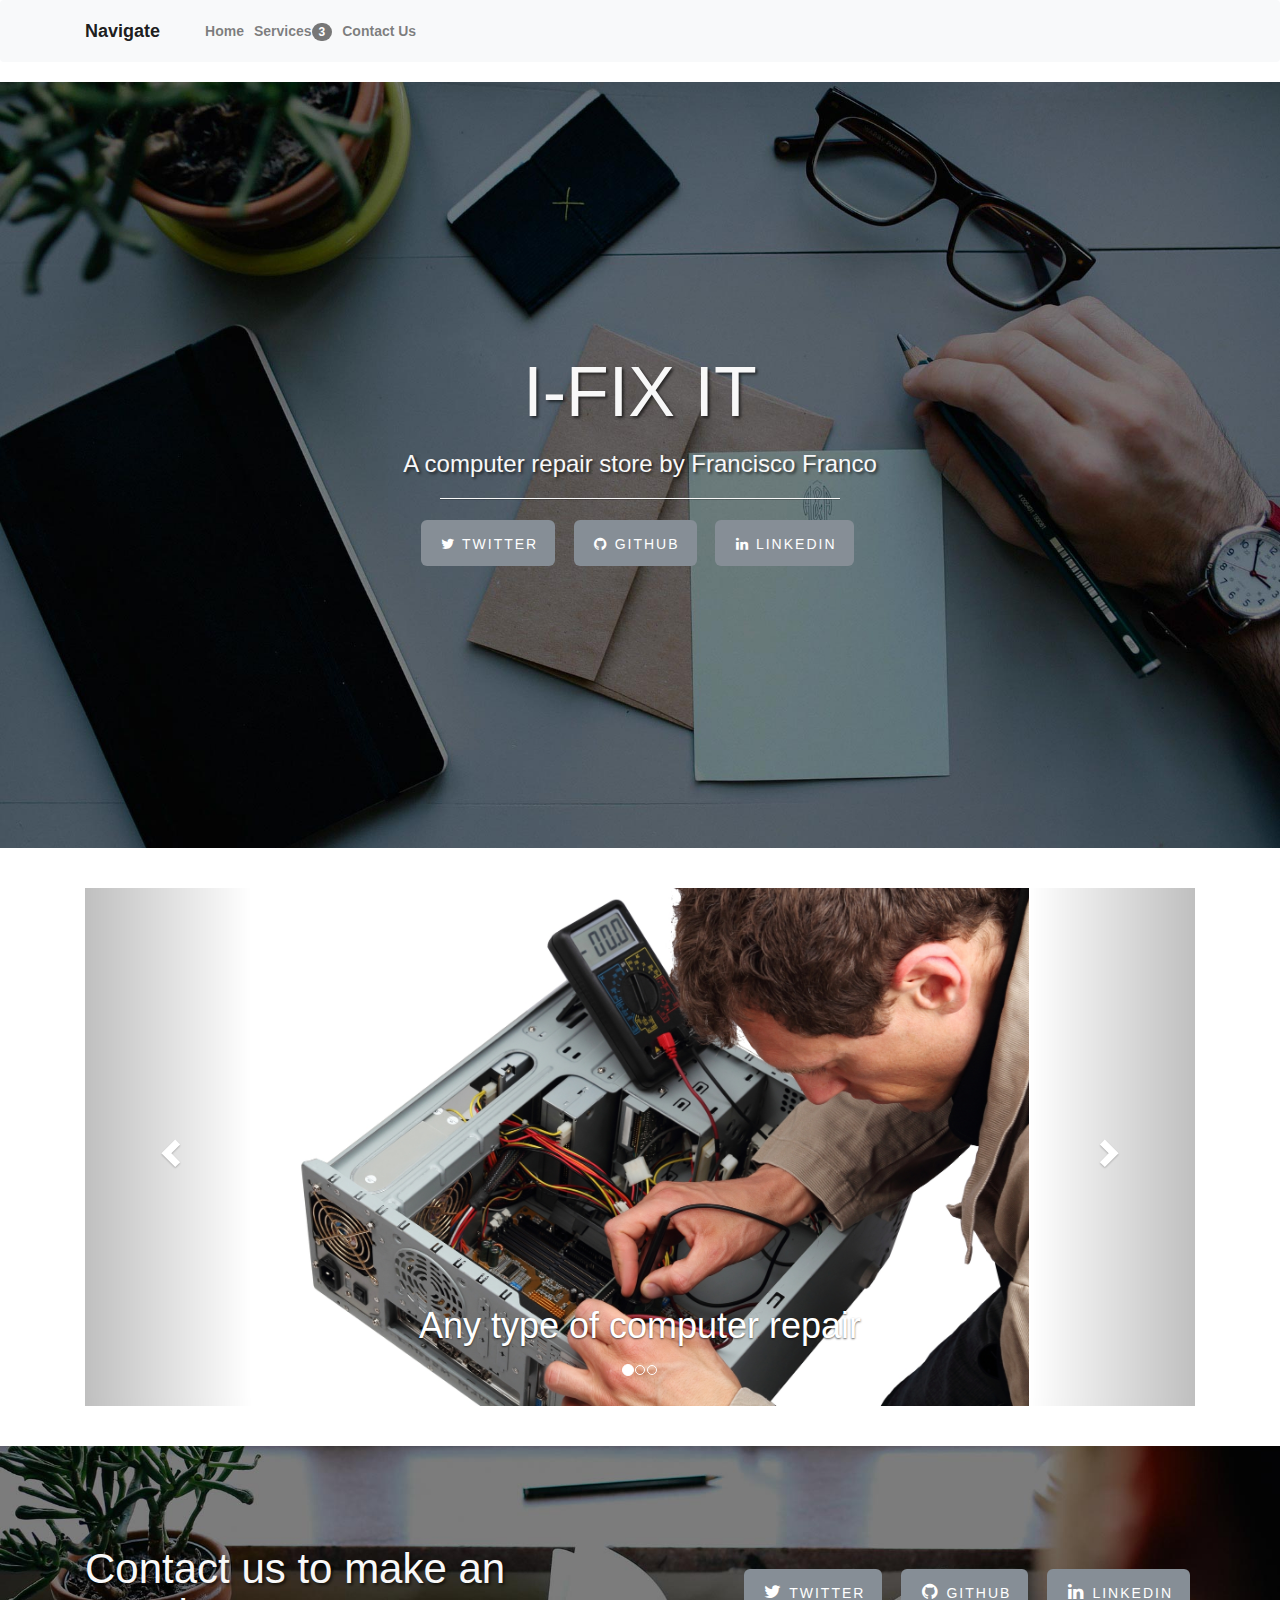
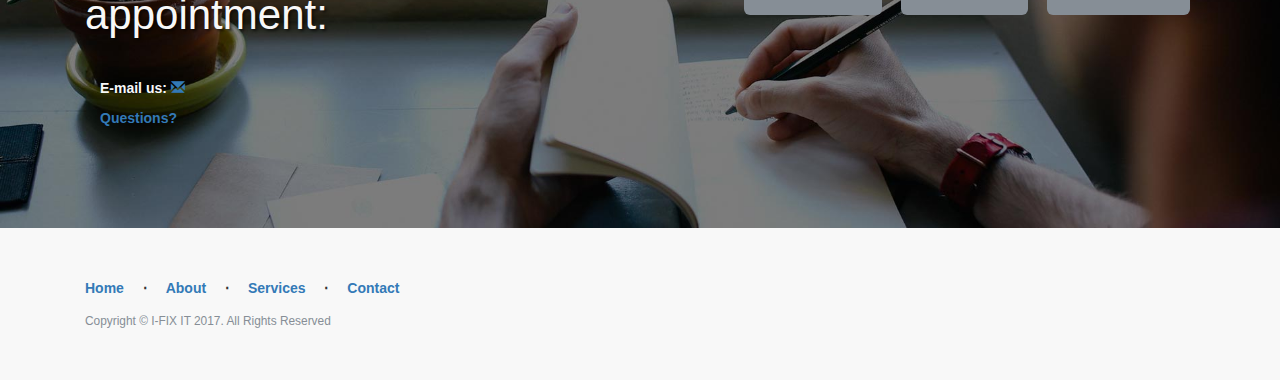
<file: index.html>
<!DOCTYPE html>
<html lang="en">

  <head>

    <meta charset="utf-8">
    <meta name="viewport" content="width=device-width, initial-scale=1, shrink-to-fit=no">
    <meta name="description" content="">
    <meta name="author" content="">

    <title>Home Page</title>

    <!-- Bootstrap core CSS -->
    <link href="vendor/bootstrap/css/bootstrap.min.css" rel="stylesheet">

    <!-- Custom fonts for this template -->
    <link href="vendor/font-awesome/css/font-awesome.min.css" rel="stylesheet" type="text/css">
    <link href="https://fonts.googleapis.com/css?family=Lato:300,400,700,300italic,400italic,700italic" rel="stylesheet" type="text/css">

    <!-- Custom styles for this template -->
    <link href="css/landing-page.css" rel="stylesheet">

    <link rel="stylesheet" href="https://maxcdn.bootstrapcdn.com/bootstrap/3.3.7/css/bootstrap.min.css">
    <script src="https://ajax.googleapis.com/ajax/libs/jquery/3.1.1/jquery.min.js"></script>
    <script src="https://maxcdn.bootstrapcdn.com/bootstrap/3.3.7/js/bootstrap.min.js"></script>


    <!-- Style for carousel -->
    <style>
    .carousel-inner > .item > img,
    .carousel-inner > .item > a > img
    {
        width: 70%;
        margin: auto;
    }
    </style>

  </head>

  <body>

    <!-- Navigation -->
    <nav class="navbar navbar-expand-lg navbar-light bg-light fixed-top">
      <div class="container">

        <a class="navbar-brand" href="index.html">Navigate</a>
        <button class="navbar-toggler" type="button" data-toggle="collapse" data-target="#navbarResponsive" aria-controls="navbarResponsive" aria-expanded="false" aria-label="Toggle navigation">
          <span class="navbar-toggler-icon"></span>
        </button>
        <div class="collapse navbar-collapse" id="navbarResponsive">
          <ul class="navbar-nav ml-auto">
            <li class="nav-item">
              <a class="nav-link" href="index.html">Home</a>
            </li>
            <li class="nav-item">
              <a class="nav-link" href="html/services.html">Services<span class="badge">3</span></a>
            </li>
            <li class="nav-item">
              <a class="nav-link" href="html/contact.html">Contact Us</a>
            </li>
          </ul>
        </div>
      </div>
    </nav>

    <!-- Header -->
    <header class="intro-header">
      <div class="container">
        <div class="intro-message">
          <h1>I-FIX IT</h1>
          <h3>A computer repair store by Francisco Franco</h3>
          <hr class="intro-divider">
          <ul class="list-inline intro-social-buttons">
            <li class="list-inline-item">
              <a href="#" class="btn btn-secondary btn-lg">
                <i class="fa fa-twitter fa-fw"></i>
                <span class="network-name">Twitter</span>
              </a>
            </li>
            <li class="list-inline-item">
              <a href="#" class="btn btn-secondary btn-lg">
                <i class="fa fa-github fa-fw"></i>
                <span class="network-name">Github</span>
              </a>
            </li>
            <li class="list-inline-item">
              <a href="#" class="btn btn-secondary btn-lg">
                <i class="fa fa-linkedin fa-fw"></i>
                <span class="network-name">Linkedin</span>
              </a>
            </li>
          </ul>
        </div>
      </div>
    </header>

    <br>
  </br>

    <!-- Carousel -->
    <div class="container">

            <div id="my-carousel" class="carousel slide" data-ride="carousel">

              <!-- Indicators Dot Nov -->
              <ol class="carousel-indicators">
                <li data-target="#my-carousel" data-slide-to="0" class="active"></li>
                <li data-target="#my-carousel" data-slide-to="1"></li>
                <li data-target="#my-carousel" data-slide-to="2"></li>
              </ol>

              <!-- Wrapper For Slides -->
              <div class="carousel-inner" role="listbox">
                <div class="item">
                  <img src="images/code.jpg" alt="code" width="380" height="672">
                  <div class="carousel-caption">
                    <h1>Software development</h1>
                  </div>
                </div>

                <div class="item">
                  <img src="images/macpc.jpg" alt="mac" width="380" height="672"/>
                  <div class="carousel-caption">
                    <h1>we work on both Mac's and PC's</h1>
                  </div>
                </div>

                <div class="item active">
                  <img src="images/repair.jpg" alt="repair" width="380" height="672"/>
                  <div class="carousel-caption">
                    <h1>Any type of computer repair</h1>
                  </div>
                </div>

              </div>

              <!-- Navagation Buttons -->
              <a class="left carousel-control" href="#my-carousel" role="button" data-slide="prev">
                <span class="glyphicon glyphicon-chevron-left" aria-hidden="true"></span>
                <span class="sr-only">Previous</span>
              </a>
              <a class="right carousel-control" href="#my-carousel" role="button" data-slide="next">
                <span class="glyphicon glyphicon-chevron-right" aria-hidden="true"></span>
                <span class="sr-only">Next</span>
              </a>

            </div>

        </div>

        <br>
      </br>

    <aside class="banner">

      <div class="container">

        <div class="row">
          <div class="col-lg-6 my-auto">
            <h2>Contact us to make an appointment:</h2>
          </div>
          <div class="col-lg-6 my-auto">
            <ul class="list-inline banner-social-buttons">
              <li class="list-inline-item">
                <a href="#" class="btn btn-secondary btn-lg">
                  <i class="fa fa-twitter fa-fw"></i>
                  <span class="network-name">Twitter</span>
                </a>
              </li>
              <li class="list-inline-item">
                <a href="#" class="btn btn-secondary btn-lg">
                  <i class="fa fa-github fa-fw"></i>
                  <span class="network-name">Github</span>
                </a>
              </li>
              <li class="list-inline-item">
                <a href="#" class="btn btn-secondary btn-lg">
                  <i class="fa fa-linkedin fa-fw"></i>
                  <span class="network-name">Linkedin</span>
                </a>
              </li>
            </ul>
          </div>
        </div>

        <br>
      </br>


        <div class="container">
          <p>E-mail us:
            <a href="mailto:fhfranco@example.com"><span class="glyphicon glyphicon-envelope"></span></a>
          </p>

          <a href="#services" data-toggle="tooltip" title="Click Here!">Questions?</a>
        </div>

        <script>
        $(document).ready(function(){
            $('[data-toggle="tooltip"]').tooltip();
        });
        </script>

        <script>
        $(document).ready(function(){
            $('[data-toggle="tooltip2"]').tooltip();
        });
        </script>

      </div>
      <!-- /.container -->

    </aside>
    <!-- /.banner -->

    <!-- Footer -->
    <footer>
      <div class="container">
        <ul class="list-inline">
          <li class="list-inline-item">
            <a href="#">Home</a>
          </li>
          <li class="footer-menu-divider list-inline-item">&sdot;</li>
          <li class="list-inline-item">
            <a href="index.html">About</a>
          </li>
          <li class="footer-menu-divider list-inline-item">&sdot;</li>
          <li class="list-inline-item">
            <a href="html/services.html">Services</a>
          </li>
          <li class="footer-menu-divider list-inline-item">&sdot;</li>
          <li class="list-inline-item">
            <a href="html/contact.html">Contact</a>
          </li>
        </ul>
        <p class="copyright text-muted small">Copyright &copy; I-FIX IT 2017. All Rights Reserved</p>
      </div>
    </footer>

    <!-- Bootstrap core JavaScript -->
    <script src="vendor/jquery/jquery.min.js"></script>
    <script src="vendor/bootstrap/js/bootstrap.bundle.min.js"></script>

    <div id="about">
    </div>

  </body>

</html>
</file>
<file: css/landing-page.css>
/*!
 * Start Bootstrap - Landing Page (https://startbootstrap.com/template-overviews/landing-page)
 * Copyright 2013-2017 Start Bootstrap
 * Licensed under MIT (https://github.com/BlackrockDigital/startbootstrap-landing-page/blob/master/LICENSE)
 */

body, html
{
  width: 100%;
  height: 100%;
}

body, h1, h2, h3, h4, h5, h6
{
  font-family: "Lato", "Helvetica Neue", Helvetica, Arial, sans-serif;
  font-weight: 700;
}

.intro-header
 {
  padding-top: 50px;
  padding-bottom: 50px;
  text-align: center;
  color: #f8f8f8;
  background: url(../img/intro-bg.jpg) no-repeat center center;
  background-size: cover;
}

.intro-message
{
  position: relative;
  padding-top: 20%;
  padding-bottom: 20%;
}

.intro-message>h1
{
  margin: 0;
  text-shadow: 2px 2px 3px rgba(0, 0, 0, 0.6);
  font-size: 5em;
}

.intro-divider
{
  width: 400px;
  border-top: 1px solid #f8f8f8;
  border-bottom: 1px solid rgba(0, 0, 0, 0.2);
}

.intro-message>h3
{
  text-shadow: 2px 2px 3px rgba(0, 0, 0, 0.6);
}

.intro-social-buttons i
{
  font-size: 80%;
}

@media(max-width:767px)
{
  .intro-message
  {
    padding-bottom: 15%;
  }
  .intro-message>h1
  {
    font-size: 3em;
  }
  ul.intro-social-buttons>li
  {
    display: block;
    margin-bottom: 20px;
    padding: 0;
  }
  ul.intro-social-buttons>li:last-child
  {
    margin-bottom: 0;
  }
  .intro-divider
  {
    width: 100%;
  }
}

.network-name
{
  text-transform: uppercase;
  font-size: 14px;
  font-weight: 400;
  letter-spacing: 2px;
}

.content-section-a
{
  padding: 50px 0;
  background-color: #f8f8f8;
}

.content-section-b
{
  padding: 50px 0;
  border-top: 1px solid #e7e7e7;
  border-bottom: 1px solid #e7e7e7;
}

.section-heading
{
  margin-bottom: 30px;
}

.section-heading-spacer
{
  float: left;
  width: 200px;
  border-top: 3px solid #e7e7e7;
}

.banner
{
  padding: 100px 0;
  color: #f8f8f8;
  background: url(../img/banner-bg.jpg) no-repeat center center;
  background-size: cover;
}

.banner h2
{
  margin: 0;
  text-shadow: 2px 2px 3px rgba(0, 0, 0, 0.6);
  font-size: 3em;
}

.banner ul
{
  margin-bottom: 0;
}

.banner-social-buttons
{
  float: right;
  margin-top: 0;
}

@media(max-width:1199px)
{
  ul.banner-social-buttons
  {
    float: left;
    margin-top: 15px;
  }
}

@media(max-width:767px)
{
  .banner h2
  {
    margin: 0;
    text-shadow: 2px 2px 3px rgba(0, 0, 0, 0.6);
    font-size: 3em;
  }
  ul.banner-social-buttons>li
  {
    display: block;
    margin-bottom: 20px;
    padding: 0;
  }
  ul.banner-social-buttons>li:last-child
  {
    margin-bottom: 0;
  }
}

footer
{
  padding: 50px 0;
  background-color: #f8f8f8;
}

p.copyright
{
  margin: 15px 0 0;
}
</file>
